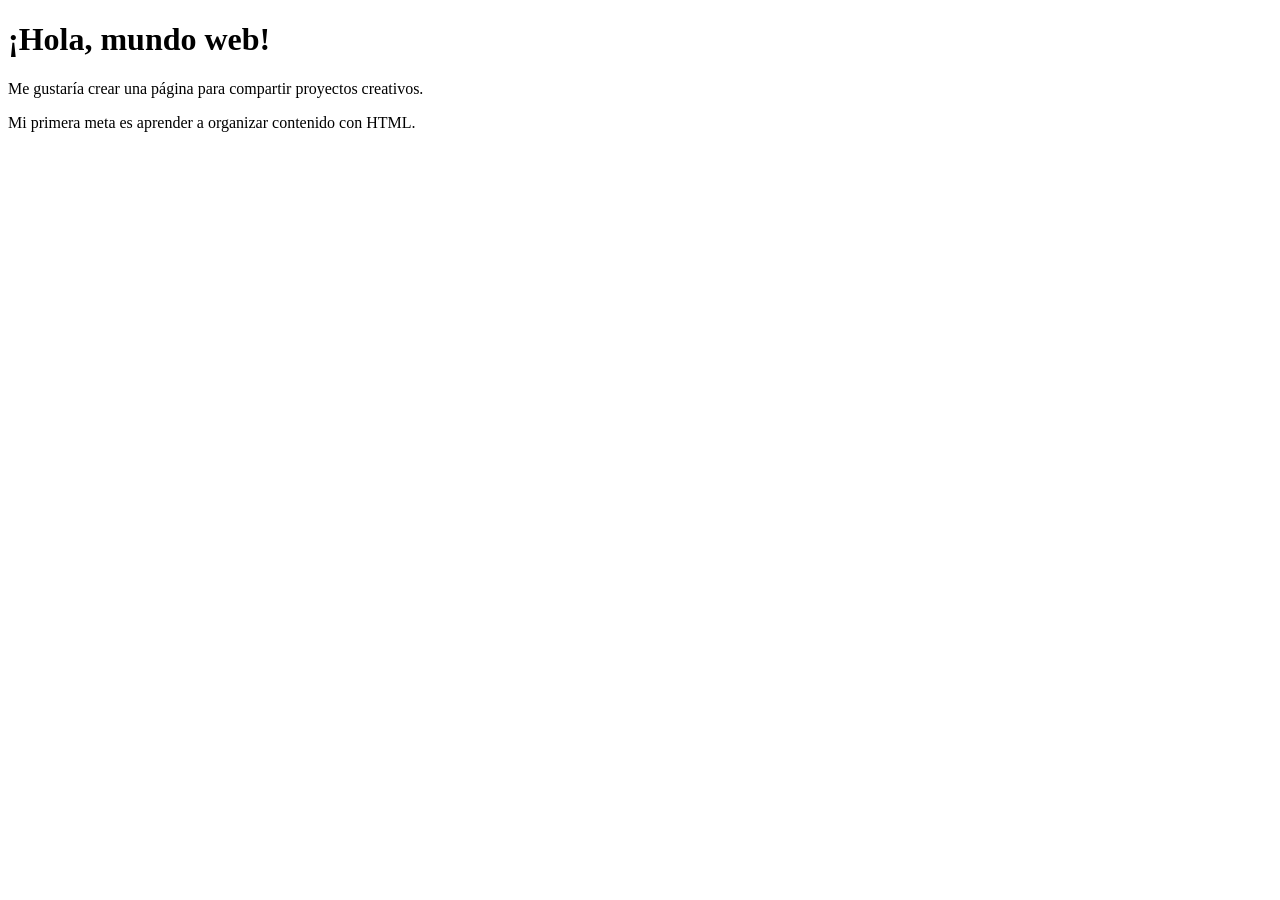
<file: completed-examples/lesson-01/index.html>
<!doctype html>
<html lang="es">
  <head>
    <meta charset="utf-8">
    <meta name="viewport" content="width=device-width, initial-scale=1">
    <title>Mi primera página</title>
    <link rel="stylesheet" href="style.css">
  </head>
  <body>
    <h1>¡Hola, mundo web!</h1>
    <p>Me gustaría crear una página para compartir proyectos creativos.</p>
    <p>Mi primera meta es aprender a organizar contenido con HTML.</p>
  </body>
</html>
</file>
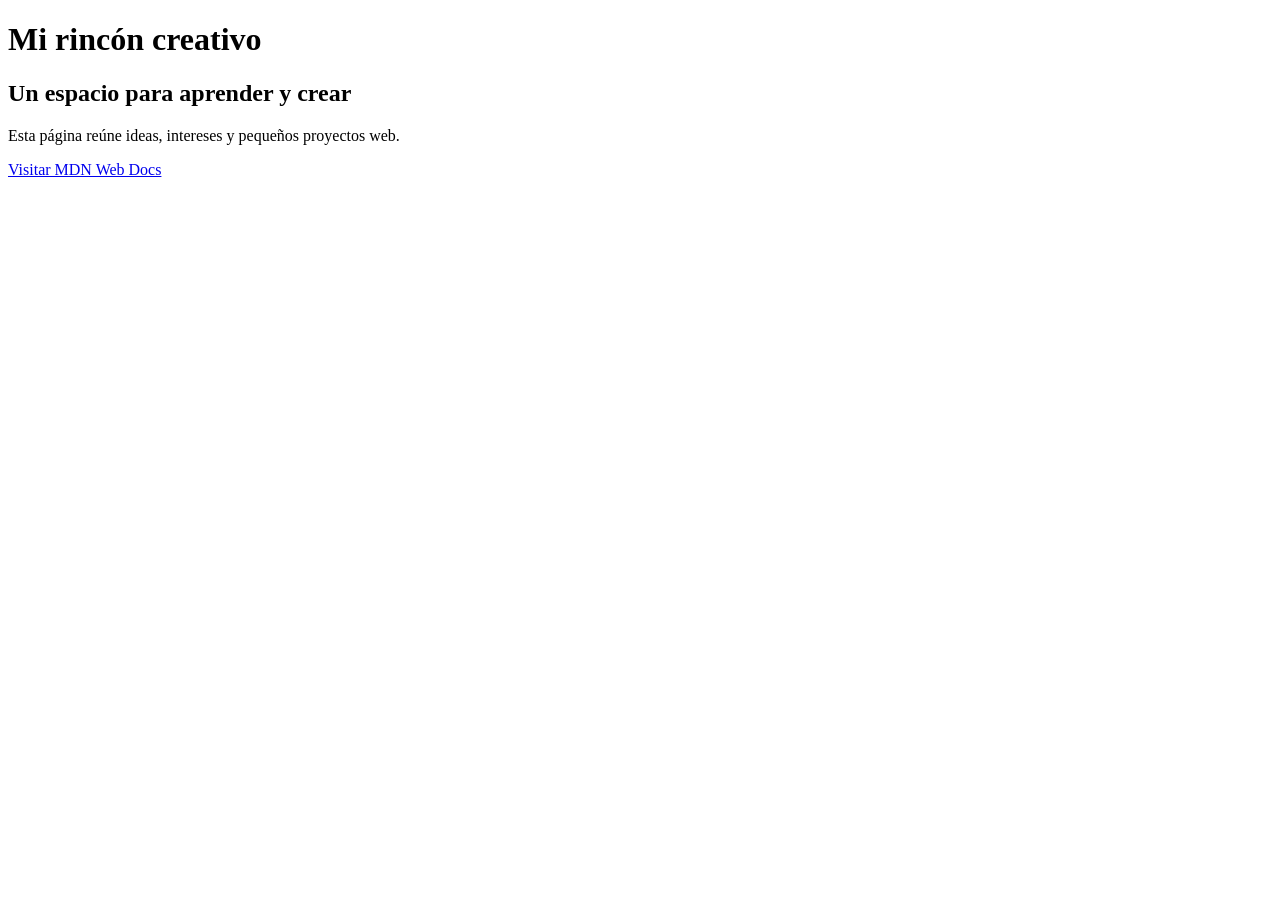
<file: completed-examples/lesson-02/index.html>
<!doctype html>
<html lang="es">
  <head>
    <meta charset="utf-8">
    <meta name="viewport" content="width=device-width, initial-scale=1">
    <title>Mi rincón creativo</title>
    <link rel="stylesheet" href="style.css">
  </head>
  <body>
    <h1>Mi rincón creativo</h1>
    <h2>Un espacio para aprender y crear</h2>
    <p>Esta página reúne ideas, intereses y pequeños proyectos web.</p>
    <a href="https://developer.mozilla.org/es/" target="_blank" rel="noopener noreferrer">
      Visitar MDN Web Docs
    </a>
  </body>
</html>
</file>
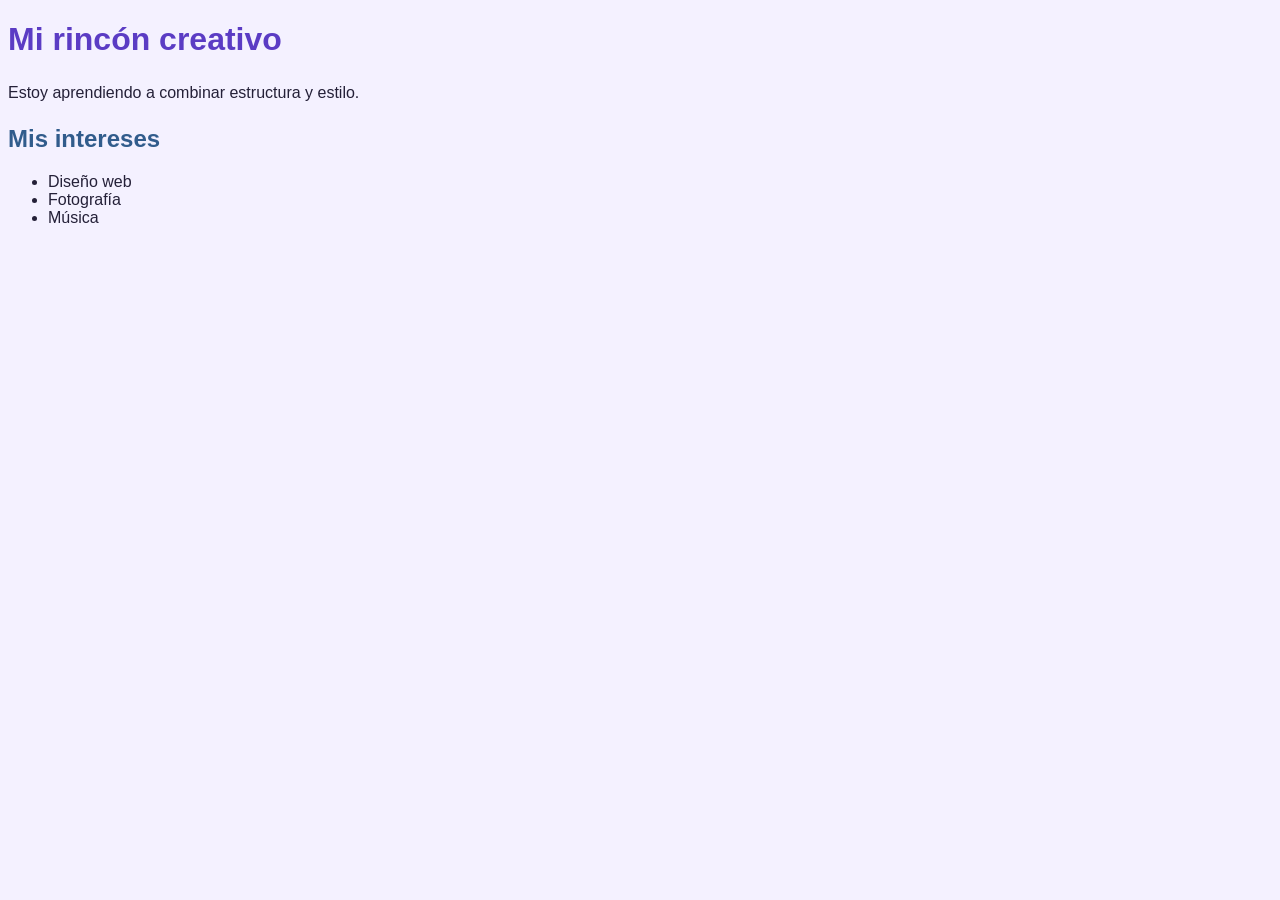
<file: completed-examples/lesson-04/index.html>
<!doctype html>
<html lang="es">
  <head>
    <meta charset="utf-8">
    <meta name="viewport" content="width=device-width, initial-scale=1">
    <title>Primeros estilos</title>
    <link rel="stylesheet" href="style.css">
  </head>
  <body>
    <h1>Mi rincón creativo</h1>
    <p>Estoy aprendiendo a combinar estructura y estilo.</p>

    <h2>Mis intereses</h2>
    <ul>
      <li>Diseño web</li>
      <li>Fotografía</li>
      <li>Música</li>
    </ul>
  </body>
</html>
</file>
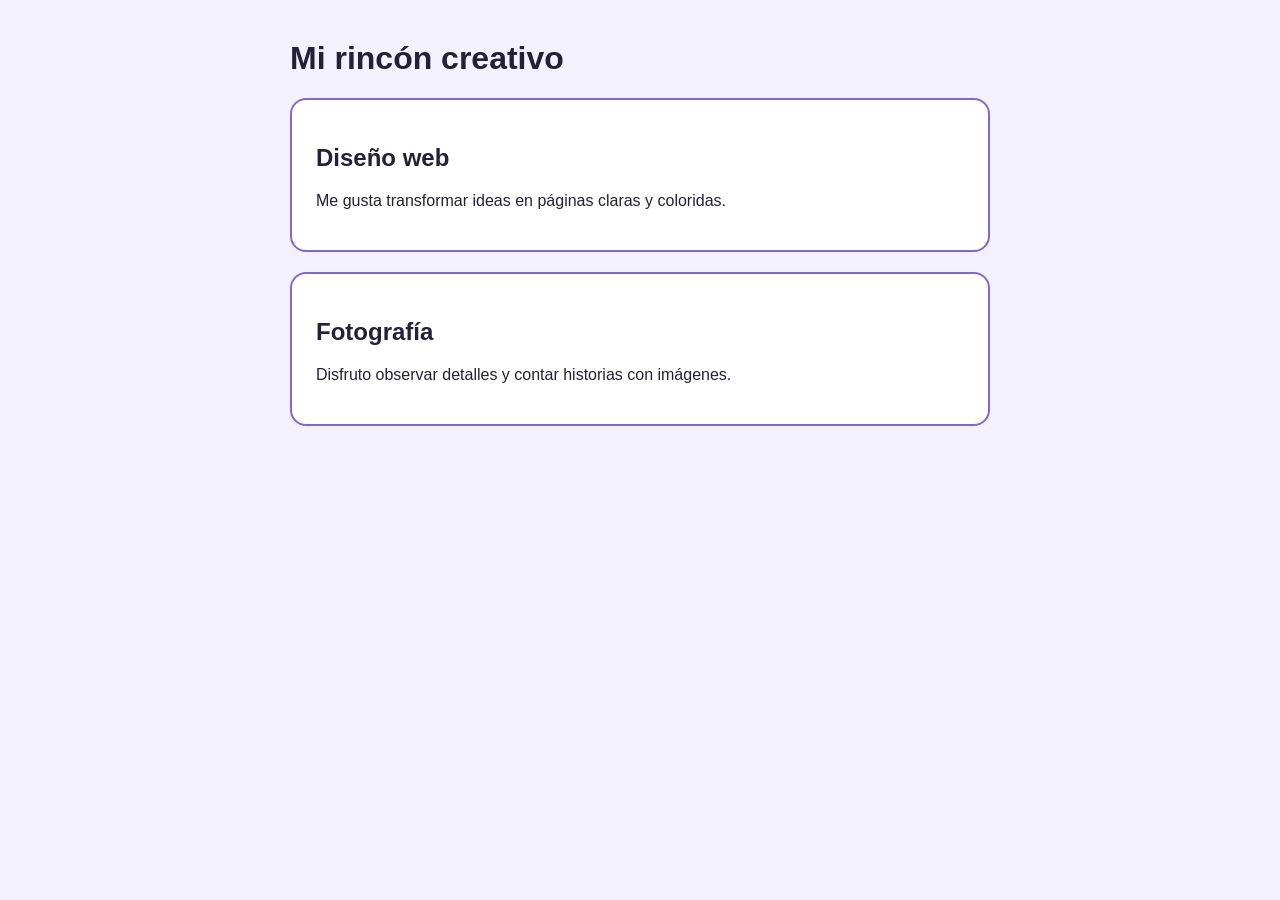
<file: completed-examples/lesson-05/index.html>
<!doctype html>
<html lang="es">
  <head>
    <meta charset="utf-8">
    <meta name="viewport" content="width=device-width, initial-scale=1">
    <title>Tarjetas con CSS</title>
    <link rel="stylesheet" href="style.css">
  </head>
  <body>
    <main class="contenedor">
      <h1>Mi rincón creativo</h1>

      <section class="tarjeta">
        <h2>Diseño web</h2>
        <p>Me gusta transformar ideas en páginas claras y coloridas.</p>
      </section>

      <section class="tarjeta">
        <h2>Fotografía</h2>
        <p>Disfruto observar detalles y contar historias con imágenes.</p>
      </section>
    </main>
  </body>
</html>
</file>
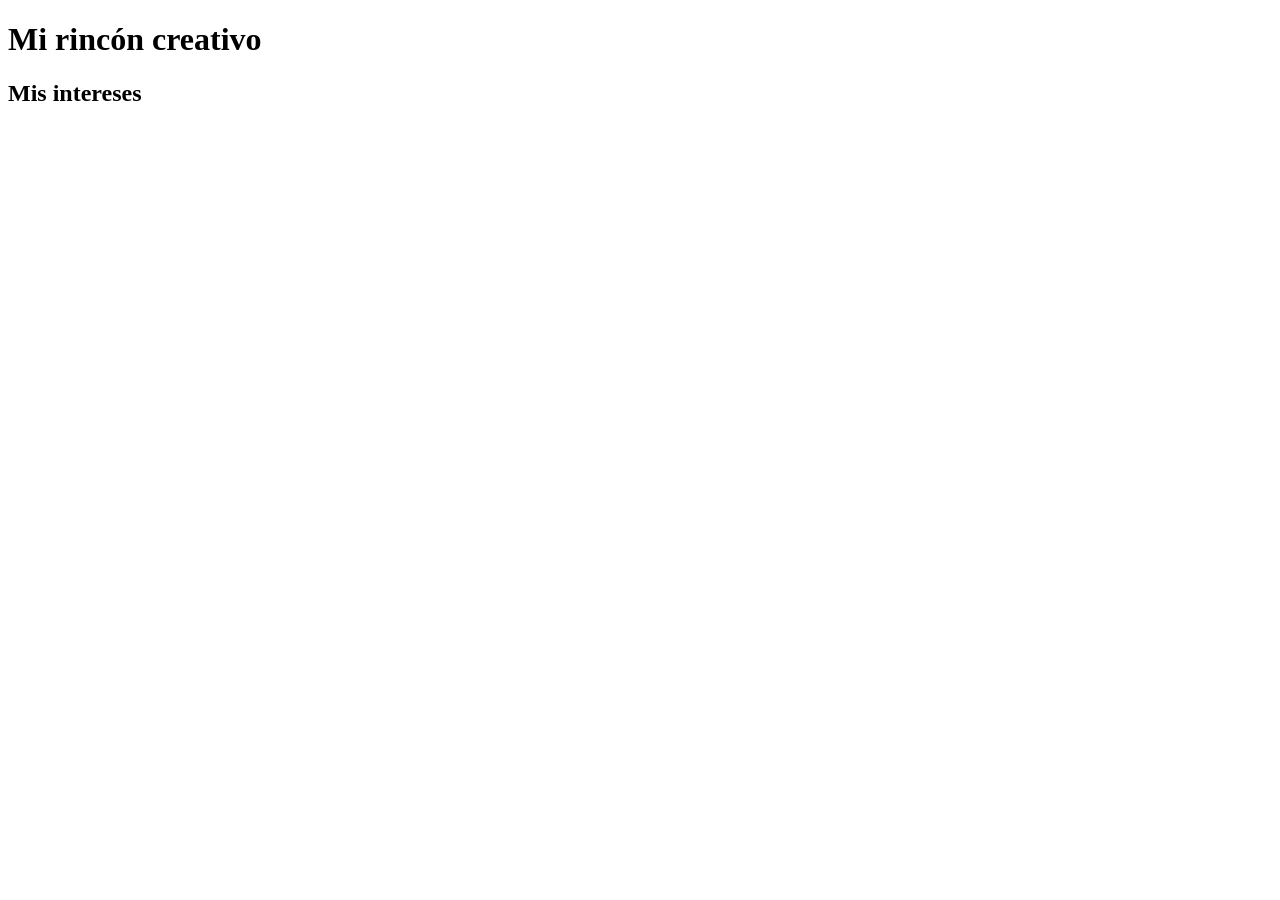
<file: starter-files/lesson-03/index.html>
<!doctype html>
<html lang="es">
  <head>
    <meta charset="utf-8">
    <meta name="viewport" content="width=device-width, initial-scale=1">
    <title>Mis intereses</title>
    <link rel="stylesheet" href="style.css">
  </head>
  <body>
    <h1>Mi rincón creativo</h1>

    <!-- TODO 1: agrega una imagen e incluye src y un alt descriptivo. -->
    <!-- Sugerencia de imagen: https://images.unsplash.com/photo-1498050108023-c5249f4df085?auto=format&fit=crop&w=900&q=80 -->

    <h2>Mis intereses</h2>
    <!-- TODO 2: crea una lista no ordenada con tres intereses. -->

    <!-- TODO 3: agrega un enlace seguro que se abra en otra pestaña. -->
    <!-- RETO: añade un cuarto interés a la lista. -->
  </body>
</html>
</file>
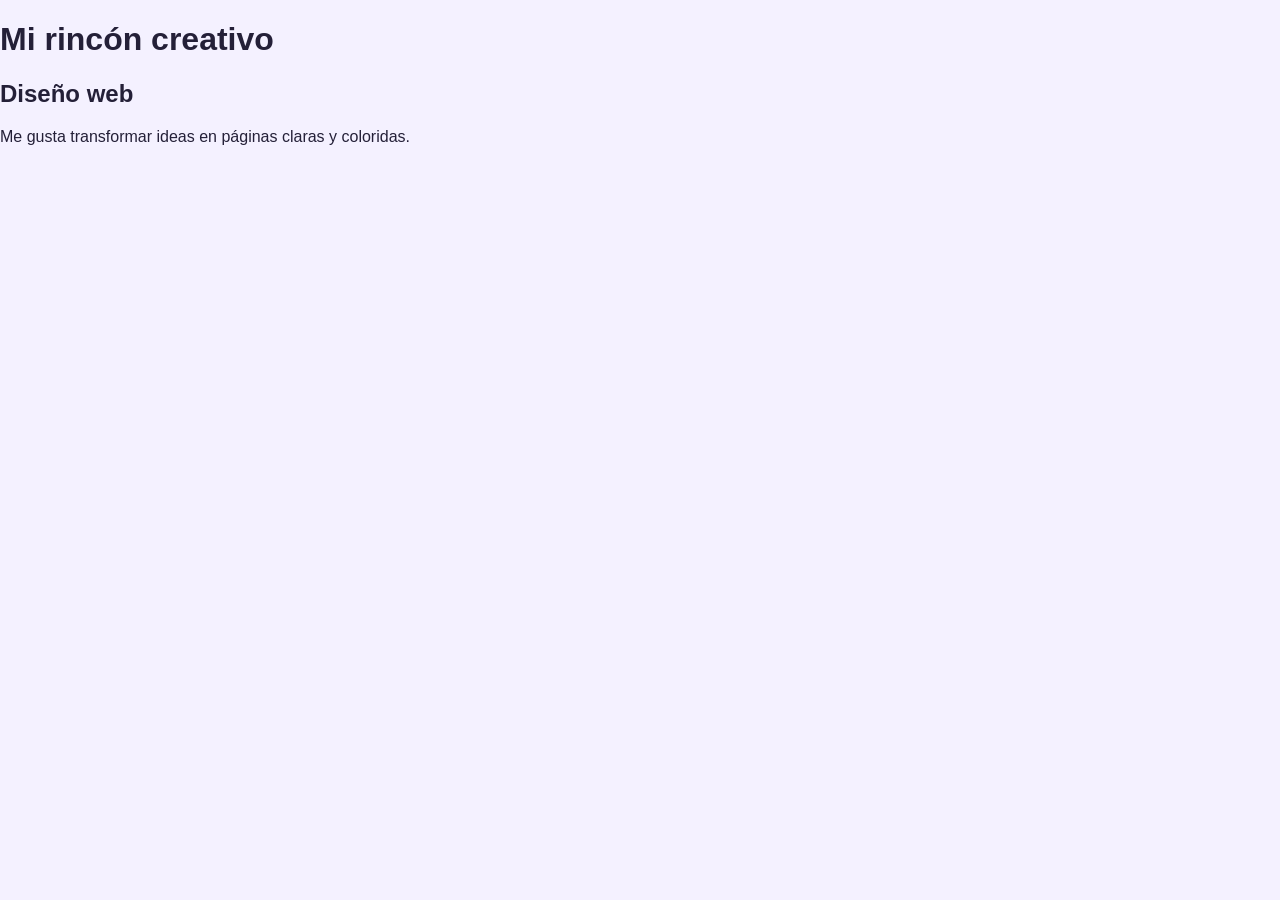
<file: starter-files/lesson-05/index.html>
<!doctype html>
<html lang="es">
  <head>
    <meta charset="utf-8">
    <meta name="viewport" content="width=device-width, initial-scale=1">
    <title>Tarjetas con CSS</title>
    <link rel="stylesheet" href="style.css">
  </head>
  <body>
    <main class="contenedor">
      <h1>Mi rincón creativo</h1>

      <!-- TODO 1: agrega class="tarjeta" a esta sección. -->
      <section>
        <h2>Diseño web</h2>
        <p>Me gusta transformar ideas en páginas claras y coloridas.</p>
      </section>

      <!-- RETO: crea otra sección con la misma clase y un interés distinto. -->
    </main>
  </body>
</html>
</file>
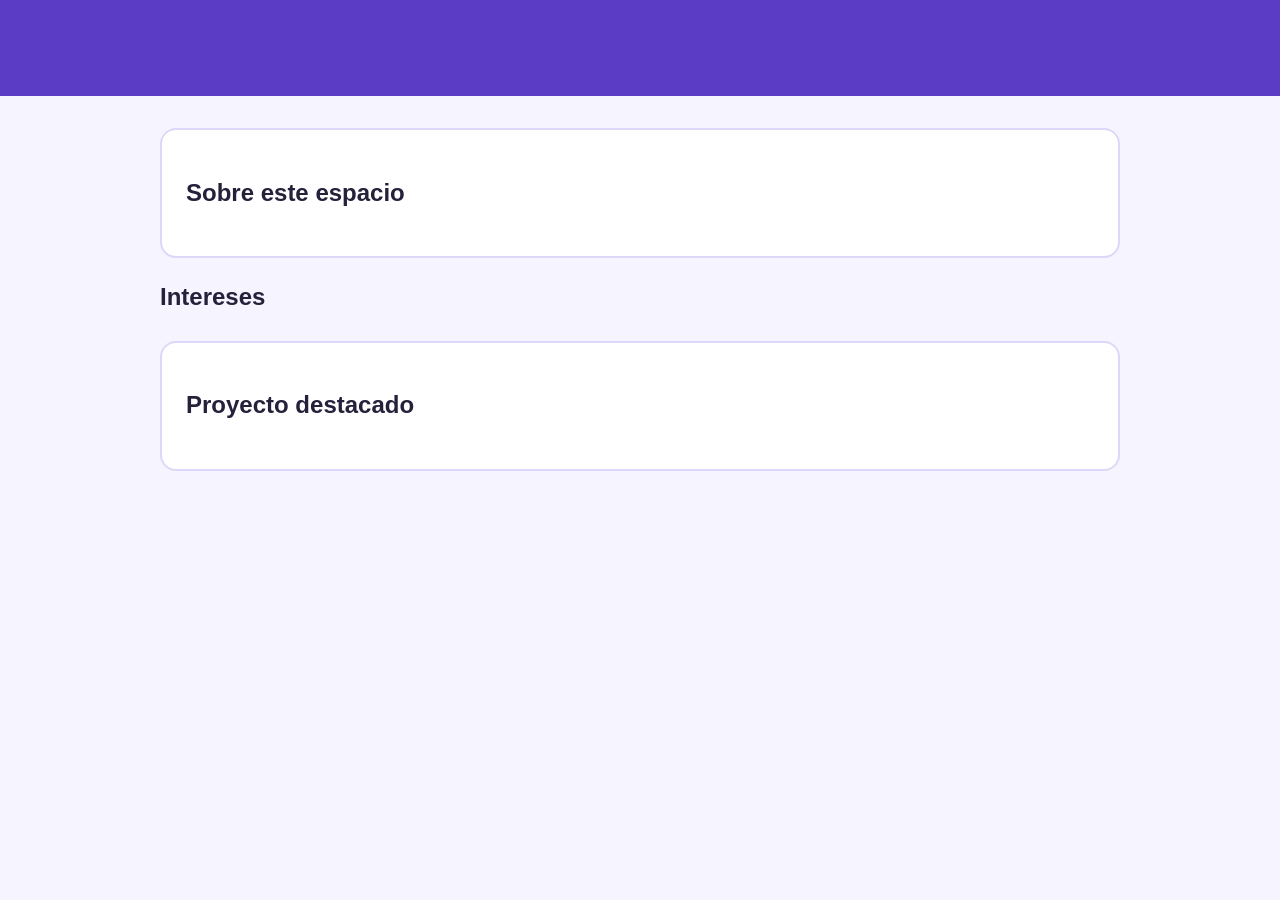
<file: starter-files/lesson-06/index.html>
<!doctype html>
<html lang="es">
  <head>
    <meta charset="utf-8">
    <meta name="viewport" content="width=device-width, initial-scale=1">
    <title>Mi rincón creativo</title>
    <link rel="stylesheet" href="style.css">
  </head>
  <body>
    <header class="encabezado">
      <!-- TODO 1: agrega el título principal y una frase breve. -->
    </header>

    <main class="contenedor">
      <section class="presentacion tarjeta">
        <!-- TODO 2: agrega una imagen con texto alternativo. -->
        <div>
          <h2>Sobre este espacio</h2>
          <!-- TODO 3: agrega un párrafo de presentación. -->
        </div>
      </section>

      <section>
        <h2>Intereses</h2>
        <div class="cuadricula">
          <!-- TODO 4: crea tres artículos con class="tarjeta". -->
        </div>
      </section>

      <section class="tarjeta proyecto">
        <h2>Proyecto destacado</h2>
        <!-- TODO 5: describe un proyecto ficticio y agrega un enlace. -->
      </section>
    </main>

    <footer>
      <!-- TODO 6: escribe un mensaje final sin datos personales. -->
    </footer>
  </body>
</html>
</file>
<file: completed-examples/lesson-01/style.css>
/* En esta lección nos concentramos en HTML. */
</file>
<file: completed-examples/lesson-02/style.css>
/* Los estilos se incorporarán en las siguientes lecciones. */
</file>
<file: completed-examples/lesson-04/style.css>
body {
  background-color: #f4f1ff;
  color: #242038;
  font-family: Arial, sans-serif;
}

h1 {
  color: #5b3cc4;
}

h2 {
  color: #315c8c;
}

p {
  line-height: 1.6;
}
</file>
<file: completed-examples/lesson-05/style.css>
* {
  box-sizing: border-box;
}

body {
  margin: 0;
  background-color: #f4f1ff;
  color: #242038;
  font-family: Arial, sans-serif;
}

.contenedor {
  width: min(90%, 700px);
  margin: 40px auto;
}

.tarjeta {
  margin-bottom: 20px;
  padding: 24px;
  background-color: #ffffff;
  border: 2px solid #8067d4;
  border-radius: 16px;
}
</file>
<file: starter-files/lesson-03/style.css>
img {
  max-width: 100%;
}
</file>
<file: starter-files/lesson-05/style.css>
* {
  box-sizing: border-box;
}

body {
  margin: 0;
  background-color: #f4f1ff;
  color: #242038;
  font-family: Arial, sans-serif;
}

/* TODO 2: limita el ancho de .contenedor y céntralo con margin. */
.contenedor {
}

/* TODO 3: agrega fondo, padding, border y border-radius a .tarjeta. */
.tarjeta {
}
</file>
<file: starter-files/lesson-06/style.css>
* {
  box-sizing: border-box;
}

body {
  margin: 0;
  background-color: #f6f4ff;
  color: #25213b;
  font-family: Arial, sans-serif;
  line-height: 1.6;
}

.encabezado {
  padding: 48px 20px;
  text-align: center;
  color: #ffffff;
  background-color: #5b3cc4;
}

.contenedor {
  width: min(92%, 960px);
  margin: 32px auto;
}

.tarjeta {
  padding: 24px;
  background-color: #ffffff;
  border: 2px solid #ded7f7;
  border-radius: 16px;
}

/* TODO 7: convierte .presentacion en un contenedor flexible. */
.presentacion {
}

.presentacion img {
  width: 180px;
  height: 180px;
  object-fit: cover;
  border-radius: 50%;
}

/* TODO 8: crea una cuadrícula adaptable con auto-fit y minmax. */
.cuadricula {
}

.proyecto {
  margin-top: 24px;
}

a {
  color: #4b2eaa;
}

footer {
  padding: 24px;
  text-align: center;
}

/* TODO 9: en pantallas pequeñas, coloca .presentacion en una columna. */
@media (max-width: 600px) {
}
</file>
